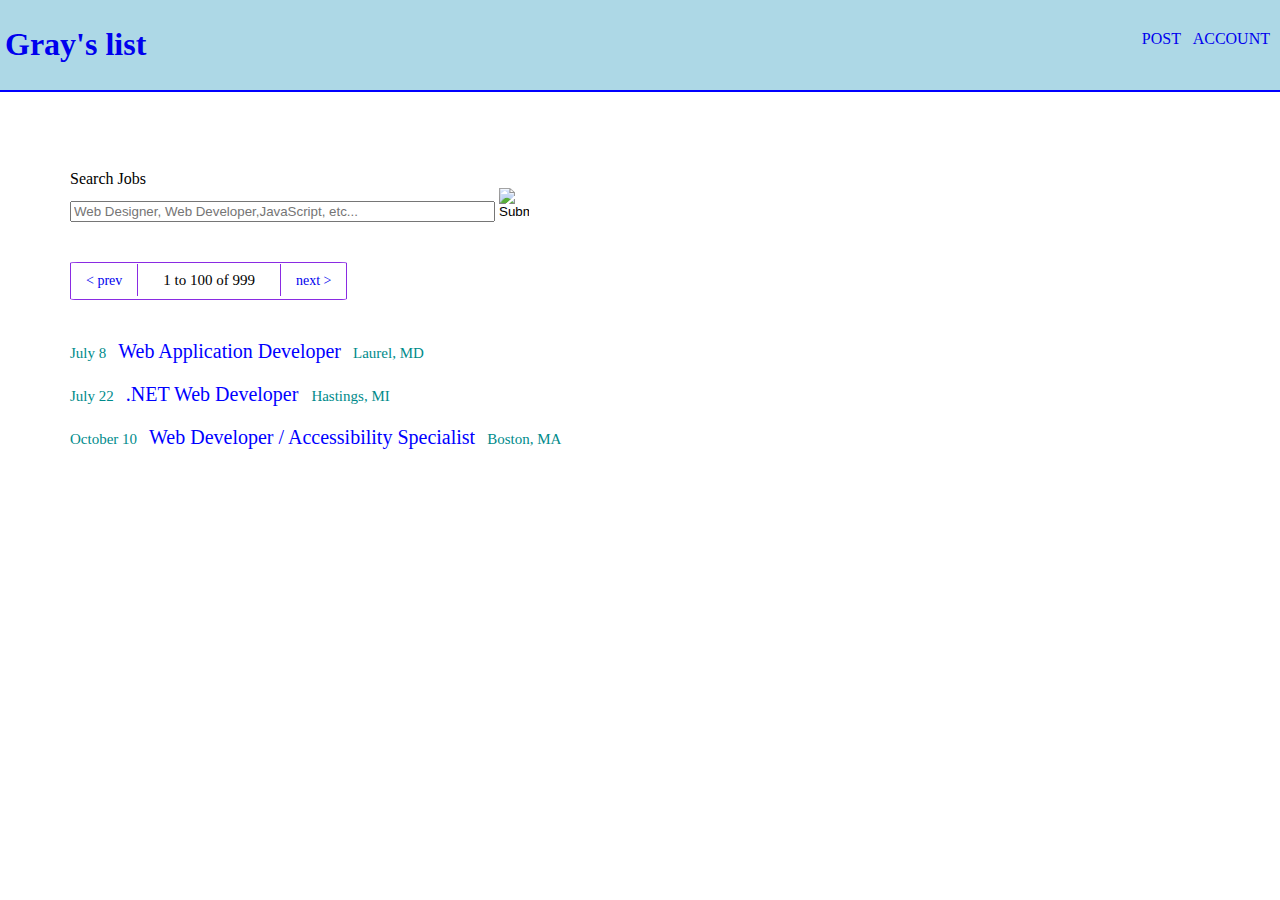
<file: Challenge_From_designs_to_code/index.html>
<!DOCTYPE html>
<html lang="en">

<head>
    <meta charset="UTF-8">
    <meta name="viewport" content="width=device-width, initial-scale=1.0">
    <meta http-equiv="X-UA-Compatible" content="ie=edge">
    <meta name="description" content="Job, Resume, List, Search, Fun">
    <link rel="stylesheet" type="text/css" href=".\.\index.css">
    <title>Gray's Job list</title>
</head>

<body>
    <main role="main">
        <nav class="navbar">
            <a href="#">
                <h1 class="gl-logo">Gray's list</h1>
            </a>
            <div class="r-nav">
                <a href="#" class="">POST</a>
                <a href="#" class="">ACCOUNT</a>
            </div>
        </nav>

    </main>
    <section class="s-section">
        <label for="search">Search Jobs</label>
        <form action="#">
            <input type="text" name="" placeholder="Web Designer, Web Developer,JavaScript, etc..." size="50" height="30">
            <input type="image" src="https://tf-assets-prod.s3.amazonaws.com/tf-curric/WEB-DEV-001/2.4.6_challenge_design_to_code/magnifying-glass.png"
                alt="Submit" width="30" height="30">
        </form>

    </section>

    <section>
        <div class="pages">
            <a href="#" class="pagenav">&lt; prev</a>
            <span class="pagedis">1 to 100 of 999</span>
            <a href="#" class="pagenav">next &gt;</a>
        </div>
    </section>

    <section>
        <ul class="listing">
            <li class="adlist">
                <span class="li-date">July 8</span>
                <a href="#" class="li-title">Web Application Developer</a>
                <span class="li-location">Laurel, MD</span>
            </li>
            <li class="adlist">
                <span class="li-date">July 22</span>
                <a href="#" class="li-title">.NET Web Developer </a>
                <span class="li-location">Hastings, MI</span>
            </li>
            <li class="adlist">
                <span class="li-date">October 10</span>
                <a href="#" class="li-title">Web Developer / Accessibility Specialist</a>
                <span class="li-location">Boston, MA</span>
            </li>
        </ul>
    </section>
</body>

</html>
</file>
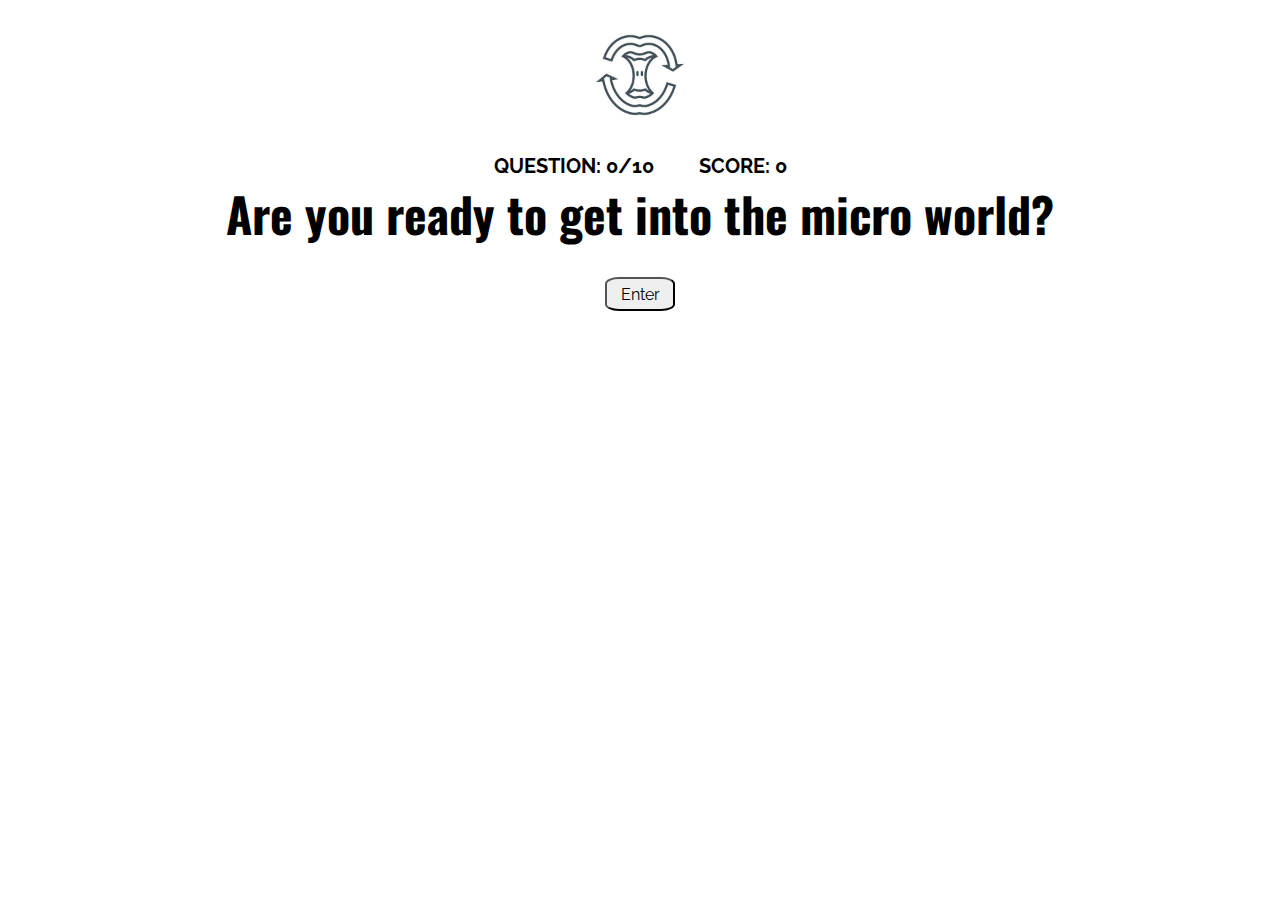
<file: FirstQuizApp/index.html>
<!DOCTYPE html>
<html lang="en">

<head>
  <meta charset="UTF-8">
  <meta name="viewport" content="width=device-width, initial-scale=1.0">
  <meta http-equiv="X-UA-Compatible" content="ie=edge">
  <link href="https://fonts.googleapis.com/css?family=Raleway" rel="stylesheet">
  <link href="https://fonts.googleapis.com/css?family=Oswald" rel="stylesheet">
  <link rel="stylesheet" href=".\.\style.css">
  <title>Composting quiz</title>
  <script src="https://ajax.googleapis.com/ajax/libs/jquery/3.2.1/jquery.min.js"></script>
  <script src=".\.\index.js"></script>
</head>

<body>
  <header role="presentation">
    <div class="main-logo">
      <a href="index.html" class="c-logo">
        <img class="logo" src=".\.\composting_icon.jpg" alt="composting icon" />
      </a>
    </div>
    <div class="status">
      <ul>
        <li>Question: <span class="question-count">0</span>/10</li>
        <li>Score: <span class="score">0</span></li>
      </ul>
    </div>
  </header>
  <main role="main">
      <div class="quizStart">
        <h1>Are you ready to get into the micro world?</h1>
        <input type="button" value="Enter" class="startButton">
      </div>
  </main>
  <section role="region">
    <div class="questionDisplay"></div>
  </section>
  
</body>

</html>
</file>
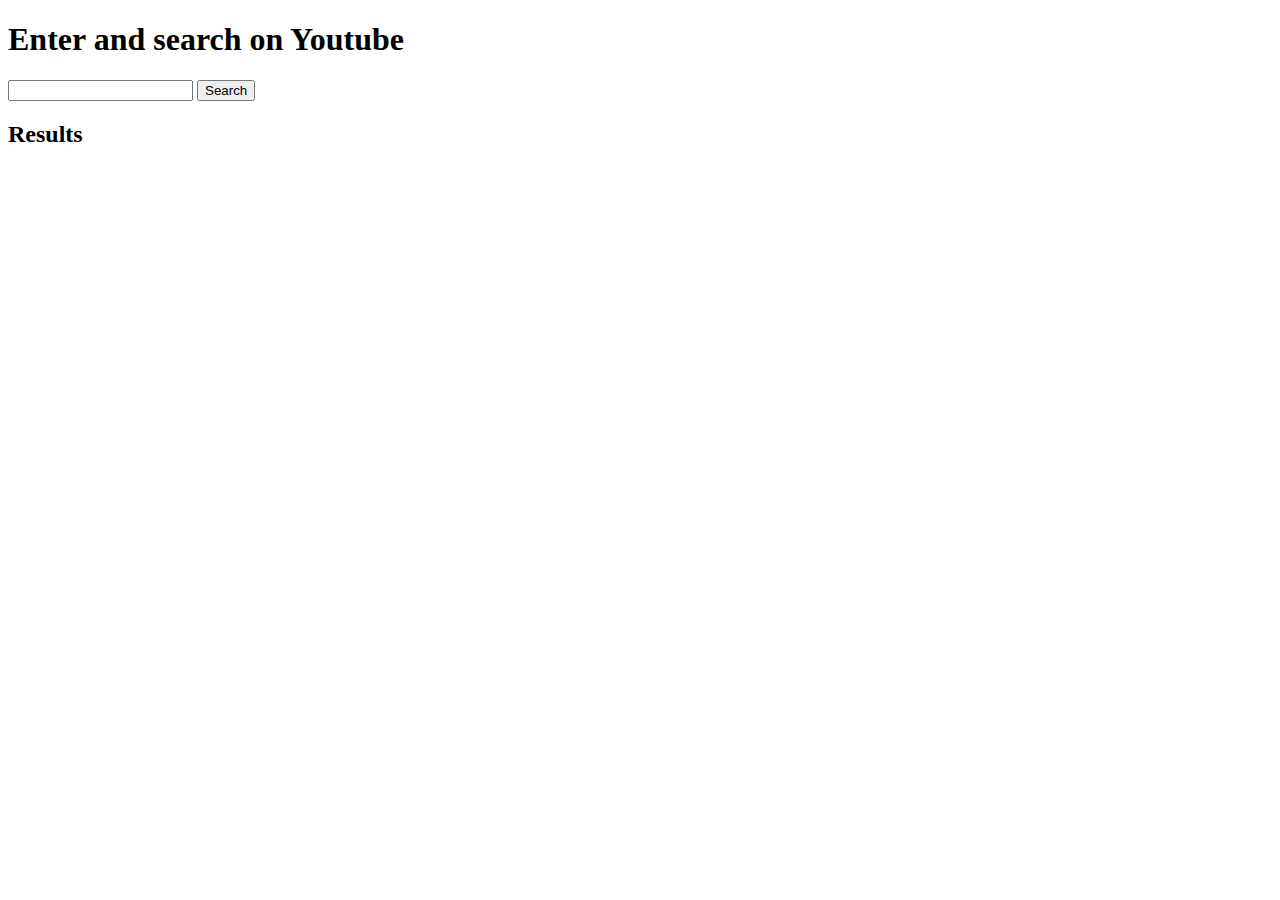
<file: project_API/index.html>
<!DOCTYPE html>
<html lang="en">
<head>
    <meta charset="UTF-8">
    <meta name="viewport" content="width=device-width, initial-scale=1.0">
    <meta http-equiv="X-UA-Compatible" content="ie=edge">
    <script src="https://ajax.googleapis.com/ajax/libs/jquery/3.3.1/jquery.min.js"></script>
    <script src="index.js"></script>
    <title>Youtube API pratice</title>
</head>
<body>
    <main>
      <h1>Enter and search on Youtube</h1>
        <form action="#" class="js-search-form">
          <label for="query"></label>
          <input type="text" class="js-query">
          <button type="submit">Search</button>
        </form>
        
        <h2>Results</h2>
        <div class="js-search-results" aria-live="assertive">
          
        </div>
    </main>
    
  </body>
</html>
</file>
